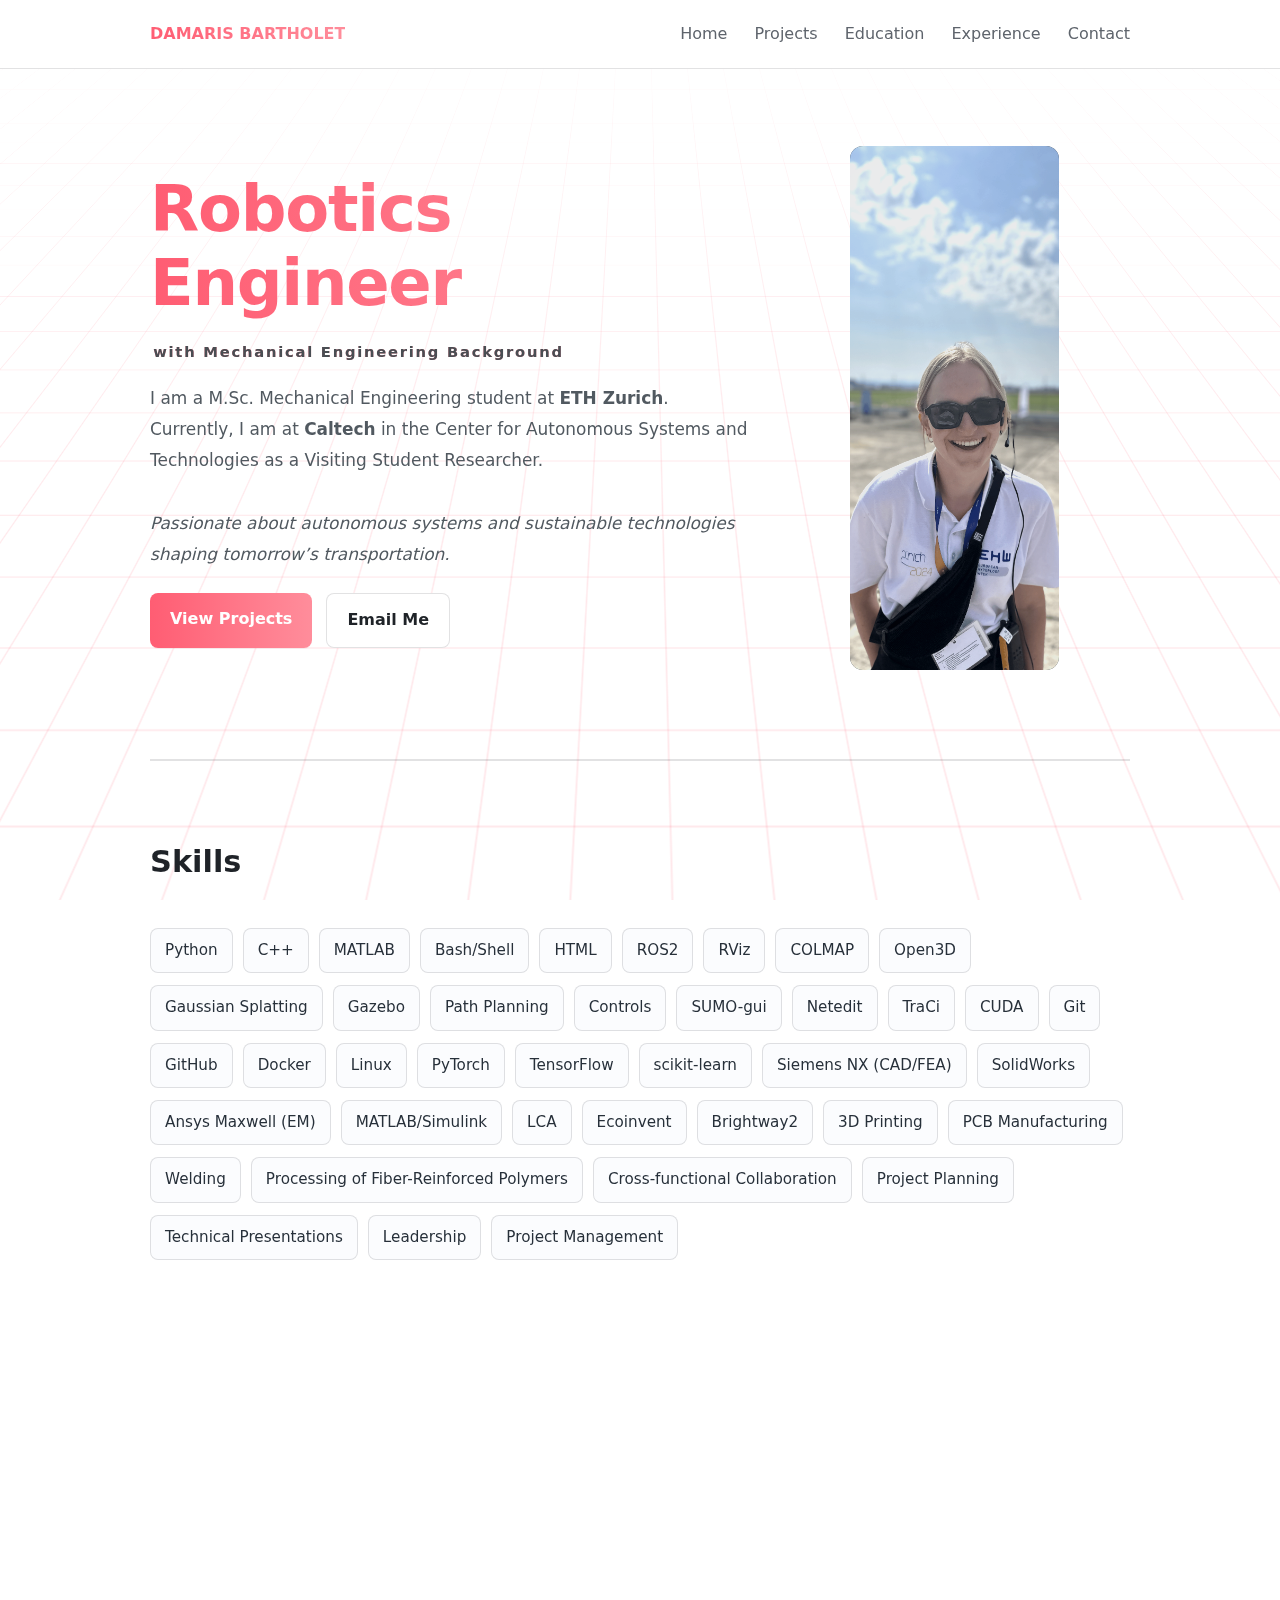
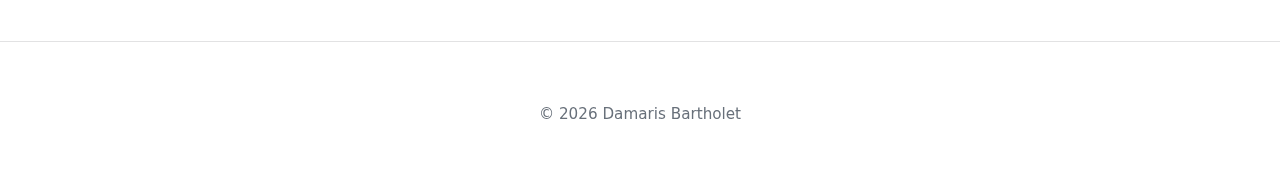
<file: index.html>
<!DOCTYPE html>
<html lang="en">
<head>
  <meta charset="utf-8" />
  <meta name="viewport" content="width=device-width, initial-scale=1" />
  <title>Damaris – Portfolio</title>
  <link href="https://api.fontshare.com/v2/css?f[]=general-sans@400,500,600&display=swap" rel="stylesheet">
  <link rel="stylesheet" href="assets/css/style.css" />
</head>
<body>
  <div class="bg-anim">
  <div class="grid-plane"></div>
</div>
  <header class="nav">
    <div class="wrap nav-inner">
      <div class="brand gradient-text">DAMARIS BARTHOLET</div>
      <nav class="links">
        <a href="index.html" class="active">Home</a>
        <a href="projects.html">Projects</a>
        <a href="education.html">Education</a>
        <a href="experience.html">Experience</a>
        <a href="index.html#contact">Contact</a>
      </nav>
    </div>
  </header>
  <main class="wrap">
    <!-- HERO -->
    <section class="hero sr" id="top">
      <div class="hero-grid">
        <div class="hero-copy">
        
        <h1 class="display gradient-text thin">Robotics Engineer</h1>
        <p class="name-sub gradient-text">with Mechanical Engineering Background</p>
          <p class="lede">
            I am a M.Sc. Mechanical Engineering student at <strong>ETH Zurich</strong>.<br>
            Currently, I am at <strong>Caltech</strong> in the Center for Autonomous Systems and Technologies as a Visiting Student Researcher.<br>
            <br>
            <em>Passionate about autonomous systems and sustainable technologies shaping tomorrow’s transportation.</em>
          </p>
          <div class="cta">
            <a href="projects.html" class="btn gradient">View Projects</a>
            <a href="mailto:damarisb@caltech.edu" class="btn outline">Email Me</a>
          </div>
        </div>
        <figure class="hero-banner" aria-label="Portrait (2:5)">
          <img src="assets/img/portrait.png" alt="Portrait of Damaris" class="hero-img" />
        </figure>
      </div>
    </section>


<!-- <section class="section">
  <div class="wrap">
    <h2 class="section-title">Featured Projects</h2>

    <div class="project-row">
      
      <a href="project-ml.html" class="project-card-small">
        <div class="project-thumb">
          <img src="img/project-ml.jpg" alt="Machine Learning Project">
        </div>
        <h3 class="item-title">Machine Learning Models</h3>
        <p class="muted">Regression, classification, and model evaluation using real datasets.</p>
      </a>

      <a href="project-hci.html" class="project-card-small">
        <div class="project-thumb">
          <img src="img/project-hci.jpg" alt="FinTra App">
        </div>
        <h3 class="item-title">FinTra — Finance Tracking App</h3>
        <p class="muted">User-centered design and prototyping for an accessible budgeting app.</p>
      </a>

      <a href="project-mpc.html" class="project-card-small">
        <div class="project-thumb">
          <img src="img/project-mpc.jpg" alt="Autonomous Intersection Simulation">
        </div>
        <h3 class="item-title">Autonomous Intersection Control</h3>
        <p class="muted">Distributed MPC and path planning for multi-robot systems.</p>
      </a>

    </div>
  </div>
</section> -->
    <!-- Motivation (no title) -->
    <!-- <section id="motivation" class="section sr"> -->
      <!-- <p class="gradient-intro">My motivation is to work on technologies that move the world — literally and figuratively</p>
      <p>As probably most of the people, who are visiting this website, are expecting an AI-generated text here, which is saying how great I am, I will asure you, this is written by myself (as you will probably see also some grammar mistakes).</p>
      <p>I am motivated by working on something where I can see the purpose in: developing a new mode of transport that is more efficient than anything existing, figuring out what is a more sustainable way of genrerating electricity, writing a computer vision algorithm than can be implemented for autonomous driving making the roads safer, and much more.</p> -->
      <!-- <p>I’m fascinated by how businesses are built — not only through groundbreaking technology, but by deeply understanding what people actually need and integrating that into purposeful design. I want to create solutions that are not just technically impressive, but meaningful and impactful.</p>
      <p>My motivation is to work on technologies that move the world — literally and figuratively. From autonomous driving and novel forms of transportation to renewable energy systems and sustainable solutions that fight pollution and reduce environmental impact. I want to contribute to projects that push boundaries while helping build a more livable, responsible future.</p>
      <p>I don’t want to be just an engineer behind a screen — I want to make a difference.</p> -->
    <!-- </section> -->

    <!-- Skills -->
    <section id="skills" class="section sr">
      <h2 class="section-title">Skills</h2>
      <div class="chips wide">
        <span>Python</span><span>C++</span><span>MATLAB</span><span>Bash/Shell</span><span>HTML</span><span>ROS2</span><span>RViz</span><span>COLMAP</span><span>Open3D</span>
        <span>Gaussian Splatting</span><span>Gazebo</span><span>Path Planning</span><span>Controls</span><span>SUMO-gui</span><span>Netedit</span><span>TraCi</span><span>CUDA</span><span>Git</span>
        <span>GitHub</span><span>Docker</span><span>Linux</span><span>PyTorch</span><span>TensorFlow</span><span>scikit-learn</span><span>Siemens NX (CAD/FEA)</span><span>SolidWorks</span><span>Ansys Maxwell (EM)</span><span>MATLAB/Simulink</span>
        <span>LCA</span><span>Ecoinvent</span><span>Brightway2</span><span>3D Printing</span><span>PCB Manufacturing</span><span>Welding</span><span>Processing of Fiber-Reinforced Polymers</span><span>Cross-functional Collaboration</span>
        <span>Project Planning</span><span>Technical Presentations</span><span>Leadership</span><span>Project Management</span>
      </div>
    </section>
    
    <!-- Contact with 3 icon-only buttons -->
    <section id="contact" class="section sr">
      <h2 class="section-title">Contact</h2>
      <div class="contact-actions">
        <a href="https://www.linkedin.com/in/damaris-bartholet-687370222" class="btn icon square" aria-label="LinkedIn">
          <span class="icon">
            <svg viewBox="0 0 24 24" width="20" height="20" aria-hidden="true">
              
              <path fill="currentColor" d="M4.98 3.5C4.98 4.88 3.86 6 2.5 6S0 4.88 0 3.5 1.12 1 2.5 1s2.48 1.12 2.48 2.5zM.5 8h4V24h-4V8zm7.5 0h3.8v2.2h.05c.53-1 1.82-2.2 3.75-2.2 4.01 0 4.75 2.64 4.75 6.07V24h-4v-7.1c0-1.69-.03-3.86-2.35-3.86-2.35 0-2.71 1.83-2.71 3.72V24h-4V8z"/>
            </svg>
          </span>
        </a>
        <a href="https://github.com/damariba" class="btn icon square" aria-label="GitHub">
          <span class="icon">
            <svg viewBox="0 0 24 24" width="20" height="20" aria-hidden="true">
              
              <path fill="currentColor" d="M12 .5C5.73.5.98 5.24.98 11.5c0 4.85 3.15 8.96 7.52 10.41.55.1.75-.24.75-.53v-1.85c-3.06.66-3.71-1.3-3.71-1.3-.5-1.28-1.22-1.62-1.22-1.62-.99-.68.08-.67.08-.67 1.1.08 1.69 1.13 1.69 1.13.98 1.68 2.58 1.2 3.21.92.1-.71.38-1.2.69-1.48-2.44-.28-5-1.22-5-5.43 0-1.2.43-2.18 1.13-2.96-.11-.28-.49-1.43.11-2.98 0 0 .93-.3 3.05 1.13a10.58 10.58 0 0 1 5.56 0c2.12-1.43 3.05-1.13 3.05-1.13.6 1.55.22 2.7.11 2.98.7.78 1.12 1.76 1.12 2.96 0 4.22-2.57 5.15-5.01 5.43.39.33.73.97.73 1.96v2.9c0 .29.2.64.76.53A10.53 10.53 0 0 0 23.02 11.5C23.02 5.24 18.27.5 12 .5z"/>
            </svg>
          </span>
        </a>
        <a href="mailto:damarisb@caltech.edu" class="btn icon square" aria-label="Email Me">
          <span class="icon">
            <svg viewBox="0 0 24 24" width="20" height="20" aria-hidden="true">
              
              <path fill="currentColor" d="M2 4h20a2 2 0 0 1 2 2v12a2 2 0 0 1-2 2H2a2 2 0 0 1-2-2V6a2 2 0 0 1 2-2zm0 2v.01L12 13l10-6.99V6H2zm20 2.25-9.35 6.52a2 2 0 0 1-2.3 0L1 8.25V18h21c.55 0 1-.45 1-1V8.25z"/>
            </svg>
          </span>
        </a>
      </div>
    </section>

  </main>

  <footer class="footer"><p>© <span id="year"></span> Damaris Bartholet</p></footer>
  <script src="assets/js/main.js"></script>
</body>
</html>
</file>
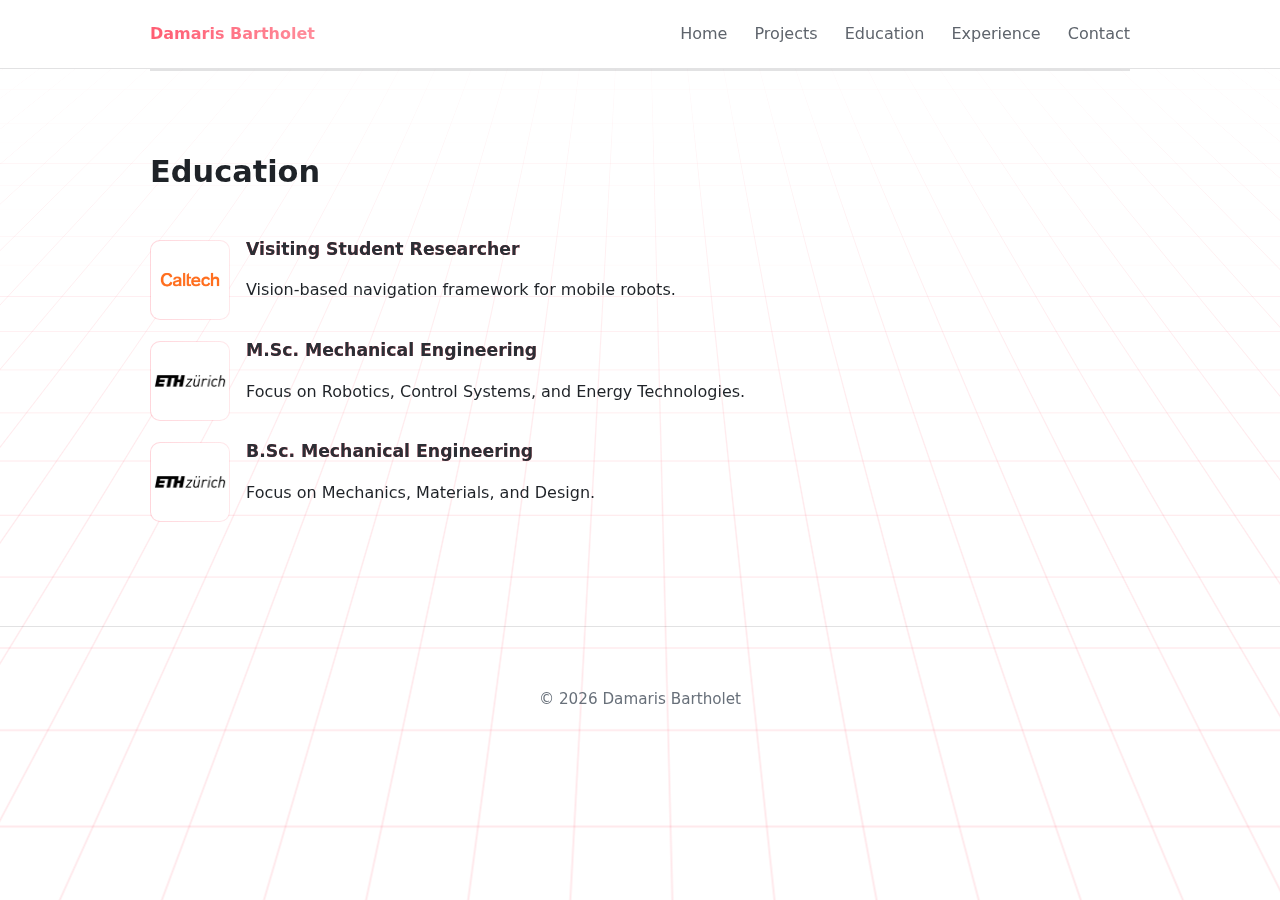
<file: education.html>
<!DOCTYPE html>
<html lang="en">
<head>
  <meta charset="utf-8" />
  <meta name="viewport" content="width=device-width, initial-scale=1" />
  <title>Education — Damaris</title>
  <link href="https://api.fontshare.com/v2/css?f[]=general-sans@400,500,600&display=swap" rel="stylesheet">
  <link rel="stylesheet" href="assets/css/style.css" />
</head>
<body>
  <div class="bg-anim">
  <div class="grid-plane"></div>
</div>
  <header class="nav">
    <div class="wrap nav-inner">
      <div class="brand gradient-text">Damaris Bartholet</div>
      <nav class="links">
        <a href="index.html">Home</a>
        <a href="projects.html">Projects</a>
        <a href="education.html" class="active">Education</a>
        <a href="experience.html">Experience</a>
        <a href="index.html#contact">Contact</a>
      </nav>
    </div>
  </header>
  <main class="wrap">
    <section id="education" class="section sr">
      <h2 class="section-title">Education</h2>
        <div class="info-row">
          <div class="logo">
            <img src="assets/img/Logos/caltech.png" alt="Caltech">
        </div>
      <div>
        <h3 class="item-title gradient-text">Visiting Student Researcher</h3>
        <p>Vision-based navigation framework for mobile robots.</p>
      </div>
    </div>
        <div class="info-row">
          <div class="logo">
            <img src="assets/img/Logos/eth.png" alt="ETH Zurich">
        </div>
        <div>
          <h3 class="item-title gradient-text">M.Sc. Mechanical Engineering</h3>
          <p>Focus on Robotics, Control Systems, and Energy Technologies.</p>
        </div>
      </div>
            <div class="info-row">
        <div class="logo">
            <img src="assets/img/Logos/eth.png" alt="ETH Zurich">
        </div>
        <div>
          <h3 class="item-title gradient-text">B.Sc. Mechanical Engineering</h3>
          <p>Focus on Mechanics, Materials, and Design.</p>
        </div>
      </div>
    </section>
  </main>
  <footer class="footer"><p>© <span id="year"></span> Damaris Bartholet</p></footer>
  <script src="assets/js/main.js"></script>
</body>
</html>
</file>
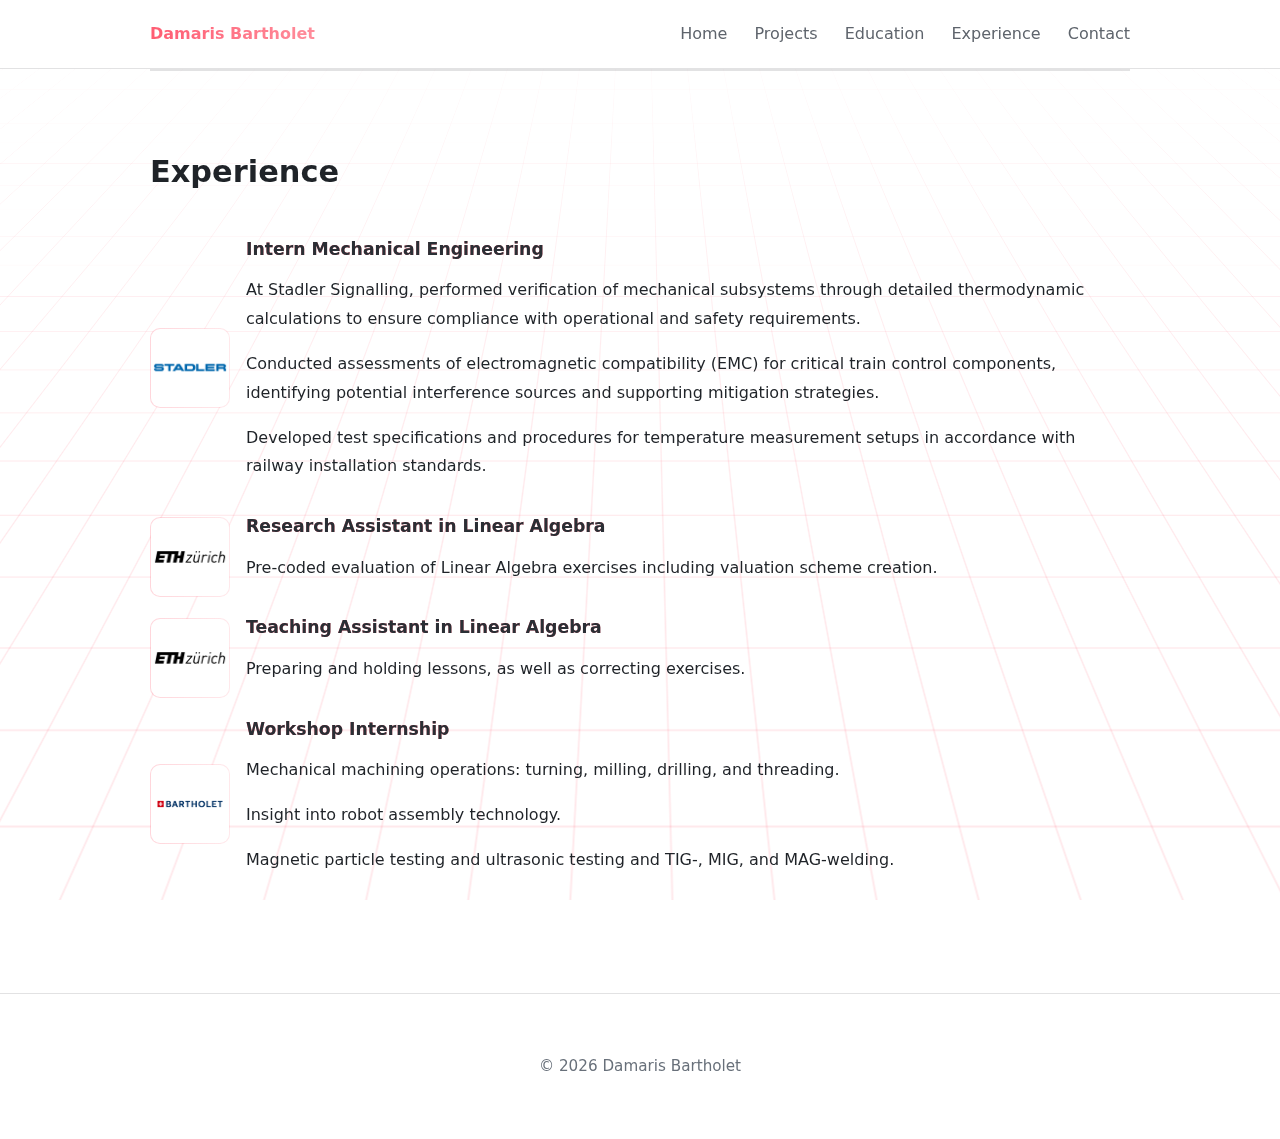
<file: experience.html>
<!DOCTYPE html>
<html lang="en">
<head>
  <meta charset="utf-8" />
  <meta name="viewport" content="width=device-width, initial-scale=1" />
  <title>Experience — Damaris</title>
  <link href="https://api.fontshare.com/v2/css?f[]=general-sans@400,500,600&display=swap" rel="stylesheet">
  <link rel="stylesheet" href="assets/css/style.css" />
</head>
<body>
  <div class="bg-anim">
  <div class="grid-plane"></div>
</div>
  <header class="nav">
    <div class="wrap nav-inner">
      <div class="brand gradient-text">Damaris Bartholet</div>
      <nav class="links">
        <a href="index.html">Home</a>
        <a href="projects.html">Projects</a>
        <a href="education.html">Education</a>
        <a href="experience.html" class="active">Experience</a>
        <a href="index.html#contact">Contact</a>
      </nav>
    </div>
  </header>
  <main class="wrap">
    <section id="experience" class="section sr">
      <h2 class="section-title">Experience</h2>
      <div class="info-row">
          <div class="logo">
            <img src="assets/img/Logos/Stadler.svg.png" alt="Stadler">
        </div>
        <div>
          <h3 class="item-title gradient-text">Intern Mechanical Engineering</h3>
          <p>At Stadler Signalling, performed verification of mechanical subsystems through detailed thermodynamic calculations to ensure compliance with operational and safety requirements.</p>
          <p>Conducted assessments of electromagnetic compatibility (EMC) for critical train control components, identifying potential interference sources and supporting mitigation strategies.</p>
          <p>Developed test specifications and procedures for temperature measurement setups in accordance with railway installation standards.</p>
        </div>
      </div>
      <div class="info-row">
          <div class="logo">
            <img src="assets/img/Logos/eth.png" alt="ETH Zurich">
        </div>
        <div>
          <h3 class="item-title gradient-text">Research Assistant in Linear Algebra</h3>
          <p>Pre-coded evaluation of Linear Algebra exercises including valuation scheme creation.</p>
        </div>
      </div>
      <div class="info-row">
          <div class="logo">
            <img src="assets/img/Logos/eth.png" alt="ETH Zurich">
        </div>
        <div>
          <h3 class="item-title gradient-text">Teaching Assistant in Linear Algebra</h3>
          <p>Preparing and holding lessons, as well as correcting exercises.</p>
        </div>
      </div>
            <div class="info-row">
          <div class="logo">
            <img src="assets/img/Logos/bartholet.png" alt="Bartholet">
        </div>
        <div>
          <h3 class="item-title gradient-text">Workshop Internship</h3>
          <p>Mechanical machining operations: turning, milling, drilling, and threading.</p>
          <p>Insight into robot assembly technology.</p>
          <p>Magnetic particle testing and ultrasonic testing and TIG-, MIG, and MAG-welding.</p>
        </div>
      </div>
    </section>
  </main>
  <footer class="footer"><p>© <span id="year"></span> Damaris Bartholet</p></footer>
  <script src="assets/js/main.js"></script>
</body>
</html>
</file>
<file: assets/css/style.css>
/* ===========================
   v17 — Mono-Tech / Futuristic Minimal
   (alle Klassennamen beibehalten)
   =========================== */

:root{
  --bg:#ffffff;
  --ink:#1f2328;                 /* sattes Anthrazit, klar und modern */
  --muted:#5e646c;               /* kühles Grau für Sekundärtext */
  --line:rgba(17,19,22,.12);     /* dezente Divider */

  --accent:#ff5d73;            /* kräftiger, satter Rot-Korallton */
  --accent-2:#ff8d9b;          /* heller Verlauf */
  --grad-strong: linear-gradient(90deg, var(--accent), var(--accent-2));
  --grad-soft: linear-gradient(90deg, rgba(255,93,115,.25), rgba(255,141,155,.20));
}

*{ box-sizing:border-box }
html,body{ height:100% }
body{
  margin:0; background:var(--bg); color:var(--ink);
  font-family:'DM Sans',system-ui,-apple-system,Segoe UI,Roboto,Helvetica,Arial,sans-serif;
  line-height:1.8; -webkit-font-smoothing:antialiased;
}
.wrap{ width:min(980px,92%); margin:0 auto }
.center{ text-align:center }

/* NAV */
.nav{
  position:sticky; top:0;
  background:rgba(255,255,255,.92);
  -webkit-backdrop-filter:blur(8px); backdrop-filter:blur(1px);
  border-bottom:1px solid var(--line);
  z-index:10000; isolation:isolate;
}
.nav-inner{ display:flex; align-items:center; justify-content:space-between; height:68px }
.brand{ font:600 1rem/1 'General Sans','DM Sans',system-ui }
.links a{ text-decoration:none; color:var(--muted); margin-left:22px; font-weight:500 }
.links a:hover{ color:var(--ink) }

/* HERO */
.hero{ padding:76px 0 88px; position:relative; z-index:0 }
.hero-grid{ display:grid; grid-template-columns:1.2fr .7fr; gap:28px; align-items:center }

/* TYPO */
.display{
  font:700 clamp(2.6rem,5vw,4rem)/1.16 'General Sans','DM Sans',system-ui; /* dominanter, aber sachlich */
  letter-spacing:-0.02em; margin:.2rem 0 1.4rem;
}
.gradient-text{
  /* kühler, schmaler Verlauf für Text – reduziert bunt */
  background: var(--grad-strong);
  -webkit-background-clip:text; background-clip:text; color:transparent;
}
.hero-divider{
  height:2px; width:200px;
  background: linear-gradient(90deg, transparent, rgba(15,26,38,.35), transparent);
  border-radius:999px; margin:.35rem 0 1.4rem .2rem;
}
.subtitle{ font:500 1.18rem/1.4 'General Sans','DM Sans',system-ui; margin:.2rem 0 1.1rem 1.2rem; color:#3a4047 }
.lede{ color:#515960; max-width:720px; font-size:1.06rem; line-height:1.85}
.name-sub{ font:600 .92rem/1.2 'General Sans','DM Sans',system-ui; letter-spacing:.12em; margin:.2rem 0 1.4rem 0.2rem; color:#2a2f35; opacity:.85 }

/* CTA BUTTONS – kantiger, sachlicher */
.cta{ display:flex; gap:14px; margin-top:22px }
.btn{
  display:inline-block; padding:12px 20px; border-radius:8px;
  font-weight:600; text-decoration:none;
  transition:box-shadow .18s ease, transform .12s ease, filter .18s ease, background .18s ease;
}
.btn.gradient{
  background: var(--grad-strong); color:#fff; border:none;
  box-shadow: 0 1px 0 rgba(0,0,0,.03);
}
.btn.gradient:hover{ transform:translateY(-1px); box-shadow:0 10px 26px rgba(0,42,92,.18) }
.btn.outline{ border:1.5px solid var(--line); color:var(--ink); background:var(--bg) }
.btn.outline:hover{ transform:translateY(-1px); box-shadow:0 6px 14px rgba(0,0,0,.06) }

/* ICON BUTTONS (Kontakt) – gefüllt, minimal */
.btn.icon.square{
  width:44px; height:44px; padding:0; display:inline-flex; align-items:center; justify-content:center;
  border-radius:10px; background: linear-gradient(180deg, #1a2836, #121a23);
  color:#e8f1ff; box-shadow:0 8px 24px rgba(8,18,30,.18);
}
.btn.icon.square:hover{ transform:translateY(-1px) scale(1.02); box-shadow:0 14px 30px rgba(8,18,30,.24) }
.btn.icon.square .icon svg{ width:20px; height:20px; display:block }

.hero-banner {
  position: relative;
  width: 60%;
  max-width: 320px;
  aspect-ratio: 2/5;
  border-radius: 14px;
  overflow: hidden;
  background: linear-gradient(180deg, #0e1620, #0f1a26) padding-box;
  border: 1px solid rgba(255,255,255,0.06);
  display: grid;
  place-items: center;
  margin: auto;
  z-index: 0;
  justify-self: end;

  /* subtle light gradient for depth */
  background-image:
    radial-gradient(ellipse at 40% 20%, rgba(255,255,255,0.08), transparent 60%),
    radial-gradient(ellipse at 60% 80%, rgba(90,167,255,0.1), transparent 70%),
    linear-gradient(180deg, #0e1620, #0f1a26);
  background-blend-mode: overlay;
  transition: transform .4s ease, box-shadow .4s ease;
}
.hero-banner::after {
  content: "";
  position: absolute;
  top: 0; left: 0;
  width: 100%; height: 100%;
  background: radial-gradient(circle at 30% 15%, rgba(255,255,255,0.15), transparent 60%);
  mix-blend-mode: screen;
  pointer-events: none;
  transition: opacity .5s ease;
}
.hero-img {
  width: 100%;
  height: 100%;
  object-fit: cover;
  object-position: center bottom;
  display: block;
  transform: scale(1.02);
  opacity: 0.9;
  transition: transform .6s ease;
  filter: saturate(.9)
    contrast(1.1)
    brightness(1.1)
    hue-rotate(0deg); /* cool tech tint */
}

/* SECTIONS */
.section{ padding:84px 0; text-align:left; border-top:2px solid var(--line) }
.section-title{ font:700 1.9rem/1.15 'General Sans','DM Sans',system-ui; color:var(--ink); margin:0 0 48px }
.item-title{ font:600 1.08rem/1.3 'General Sans','DM Sans',system-ui; margin:0 0 8px; color:#2a2f35 }
.subsection{ font:700 1.7rem/1.25 'General Sans','DM Sans',system-ui; margin:16px 0 16px }

/* PROJECTS */
.project-card{ display:grid; grid-template-columns:1fr 1.2fr; gap:24px; align-items:center }
.project-card + .project-card{ margin-top:-10px }

/* Bilder mit präzisem, kühlem Rahmen */
.project-img, .project-img-thin{
  position:relative; border-radius:10px; border:1px solid transparent;
  background: linear-gradient(#ffffff,#ffffff) padding-box;
  overflow:hidden;
  box-shadow: 0 6px 18px rgba(0, 0, 0, 0.06);
}
.project-img{ aspect-ratio:4/3 }
.project-img-thin{ aspect-ratio:2904/1360 }
.project-img img, .project-img-thin img{ width:100%; height:100%; object-fit:cover; display:block; border-radius:inherit }


.project-img iframe,
.project-img-thin iframe {
  width: 100%;
  height: 100%;
  border: none;
  border-radius: inherit;
  display: block;
  object-fit: cover;
  box-shadow: 0 6px 18px rgba(0, 0, 0, 0.06);
}

/* SKILLS – Tool-Badges, kein Bonbon */
.chips{ display:flex; flex-wrap:wrap; gap:10px; row-gap:12px; margin-top:8px }
.chips span{
  font-size:.95rem; padding:8px 14px; border-radius:8px;
  border:1.5px solid rgba(17,19,22,.12);
  background:#fbfcfe;
  color:#27303a; transition:box-shadow .16s ease, transform .12s ease, border-color .16s ease;
}
.chips span:hover{ transform:translateY(-1px); box-shadow:0 8px 22px rgba(8,18,30,.08); border-color:rgba(17,19,22,.20) }

/* INFO ROWS (Edu/Exp) */
.info-row{ display:grid; grid-template-columns:80px auto; gap:16px; align-items:center; margin:0 0 18px }
.logo{
  width:80px; height:80px; border-radius:10px; position:relative; overflow:hidden;
  border:1.5px solid transparent;
  background: linear-gradient(#ffffff,#ffffff) padding-box,
              linear-gradient(90deg, rgba(255,93,115,.25), rgba(255,141,155,.20)) border-box;
  display:grid; place-items:center;
}
.logo img{ width:100%; height:100%; object-fit:contain; border-radius:inherit; display:block }

/* Gradient-Intro (dezent kühler) */
.gradient-intro{
  font-weight:600; font-size:1.06rem;
  background: linear-gradient(90deg, #0f1a26, #2a3542);
  -webkit-background-clip:text; background-clip:text; color:transparent;
  margin-bottom:1rem;
}

/* CONTACT */
.contact-actions{ display:flex; gap:24px; justify-content:center; flex-wrap:wrap }
.contact-actions .btn{ min-width:140px; text-align:center }

/* FOOTER */
.footer{ border-top:1px solid var(--line); text-align:center; padding:44px 0; color:#68707a; font-size:.95rem }

/* SCROLL REVEAL */
.sr{ opacity:0; transform:translateY(14px); will-change:transform,opacity }
.sr.in{ opacity:1; transform:none; transition:opacity .55s ease, transform .55s ease }

/* ACCORDION – sachlich, klickbar

.accordion > summary{
  display:flex; align-items:center; justify-content:space-between;
  padding:12px 14px; border-radius:10px;
  background:#fbfcfe; border:1px solid var(--line);
  cursor:pointer; user-select:none; list-style:none;
  transition:box-shadow .18s ease, transform .12s ease, border-color .18s ease;
}
.accordion > summary::-webkit-details-marker{ display:none }
.accordion > summary:hover{ box-shadow:0 8px 22px rgba(8,18,30,.08); transform:translateY(-1px) }
.accordion[open] > summary{ border-color:rgba(17,19,22,.18); box-shadow:0 12px 28px rgba(8,18,30,.10) }
.accordion > summary .subsection{ margin:0 }
.accordion .chev{ width:26px; height:26px; flex-shrink:0; transition:transform .25s ease }
.accordion .chev path {
  stroke: var(--accent);
  stroke-width: 3.2;
  stroke-linecap: round;
  stroke-linejoin: round;
  fill: none;
}
.accordion[open] .chev{ transform:rotate(180deg) }

.accordion > *:not(summary){
  padding:28px 4px; border-bottom:1px solid var(--line);
  animation:acc-fade .25s ease;
}
.accordion > *:not(summary):first-of-type{ border-top:none }
@keyframes acc-fade{ from{opacity:0; transform:translateY(-4px)} to{opacity:1; transform:none} } */

/* Header like .btn.outline */
.accordion {
  border: none;
  margin: 20px 0; /* mehr Abstand zwischen Blöcken */
  border-radius: 8px;
  overflow: visible;
}
.accordion > summary{
  display:flex; align-items:center; justify-content:space-between;
  padding:10px 18px; border-radius:8px; min-height: 48px;
  background: var(--bg);
  border: 1.5px solid var(--line);
  color: var(--ink);
  cursor:pointer; user-select:none; list-style:none;
  transition: box-shadow .18s ease, transform .12s ease, border-color .18s ease;
}
.accordion > summary::-webkit-details-marker{ display:none; }
/* Hover-Effekt wie bei .btn.outline */
.accordion > summary:hover {
  transform: translateY(-1px);
  box-shadow: 0 6px 14px rgba(0,0,0,.06);
  border-color: rgba(17,19,22,.18);
  background: var(--bg);
}
/* Aktiver Zustand (wenn geöffnet) – etwas stärkerer Schatten */
.accordion[open] > summary {
  box-shadow: 0 10px 24px rgba(0,0,0,.10);
  border-color: rgba(17,19,22,.20);
  background: var(--bg);
}
/* Abstand zwischen geöffnetem Header und Inhalt */
.accordion > *:not(summary) {
  padding-top: 48px;        /* Abstand oberhalb des Inhalts */
  padding-bottom: 24px;     /* optional etwas unten */
  padding-left: 4px;
  padding-right: 4px;
  animation: acc-fade .25s ease;
}

/* Chevron (no box), gradient stroke with fallback */
.accordion .chev{ width:124px; height:54px; flex-shrink:0; display:inline-grid; place-items:center; transition: transform .25s ease; }
.accordion .chev svg{ width:100%; height:100%; display:block; }
.accordion .chev path{
  stroke: var(--accent);
  stroke-width: 4;
  stroke-linecap: square;
  stroke-linejoin: round;
  fill: none;
}
.accordion[open] .chev{ transform: rotate(180deg); }

/* Utilities */
.sr-hidden{ visibility:hidden }

/* Responsive */
@media (max-width:900px){
  .hero-grid{ grid-template-columns:1fr }
  .hero-banner{ width:100%; justify-self:auto }
  .section{ padding:72px 0 }
}
/* Hintergrund-GRID hinter allem platzieren */
.bg-anim0{
  position: fixed;
  inset: 0;                 /* füllt den ganzen Viewport */
  z-index: 0;               /* hinter dem Inhalt */
  pointer-events: none;
  background-color: #fff;

  /* dein Linienraster (mit stärkerem #ff6b81-Ton) */
  background-image:
    repeating-linear-gradient(0deg,   rgba(255, 93, 115, .10) 0 1px, transparent 1px 52px),
    repeating-linear-gradient(90deg,  rgba(255, 93, 115, .10) 0 1px, transparent 1px 52px);
  background-size: 52px 52px;
  animation: gridShift 40s linear infinite;
}

/* Inhaltsebene über das Grid heben */
.nav, .wrap, .footer{
  position: relative;
  z-index: 1;
}

@keyframes gridShift{
  to { background-position: 32px 32px, 32px 32px; }
}

/* Ebene hinter allem */
.bg-anim{
  position: fixed;
  inset: 0;
  z-index: 0;
  pointer-events: none;
  overflow: hidden;
}

/* 3D-Gitterfläche */
.grid-plane{
  position: absolute;
  left: 50%;
  bottom: -10vh;                  /* leicht unter den Bildschirm schieben */
  width: 160vw;                   /* extra breit, damit Ränder nicht sichtbar werden */
  height: 160vh;

  /* Raster in deiner Akzentfarbe */
  --grid-c: rgba(255,93,115,.14); /* aus #ff5d73 Familie */
  background-image:
    repeating-linear-gradient(0deg,   var(--grid-c) 0 1px, transparent 1px 52px),
    repeating-linear-gradient(90deg,  var(--grid-c) 0 1px, transparent 1px 52px);

  transform-origin: 50% 50%;      /* Fluchtpunkt gefühlt unten */
  transform:
    translateX(-50%)
    perspective(900px)
    rotateX(54deg)                /* kippt die Fläche nach hinten */
    /* rotateZ(-2deg)                minimaler Winkel für Dynamik */
    translateZ(0);

  /* Tiefe/Verblassen nach hinten */
  mask-image: linear-gradient( to top, rgba(0,0,0,1) 30%, rgba(0,0,0,.2) 80%, rgba(0,0,0,0) 100%);
  -webkit-mask-image: linear-gradient( to top, rgba(0,0,0,1) 30%, rgba(0,0,0,.2) 80%, rgba(0,0,0,0) 100%);

  /* dezente Reflexe */
  /* box-shadow:
    inset 0 0 120px rgba(255,255,255,.06),
    0 -20px 80px rgba(0,0,0,.08); */
}

/* Inhalt über das Grid legen */
.nav, .wrap, .footer{
  position: relative;
  z-index: 1;
}

.project-row {
  display: grid;
  grid-template-columns: repeat(3, 1fr);
  gap: 36px;
  align-items: start;
}

.project-card-small {
  text-decoration: none;
  color: inherit;
  transition: transform .25s ease, box-shadow .25s ease;
}

.project-card-small:hover {
  transform: translateY(-4px);
  box-shadow: 0 12px 26px rgba(0,0,0,.08);
}

.project-thumb {
  border-radius: 10px;
  overflow: hidden;
  border: 1px solid rgba(17,19,22,.1);
  box-shadow: 0 4px 10px rgba(0,0,0,.04);
  aspect-ratio: 4 / 3;
  background: #fff;
  margin-bottom: 14px;
}

.project-thumb img {
  width: 100%;
  height: 100%;
  object-fit: cover;
  display: block;
  transition: transform .35s ease, opacity .35s ease;
}

.project-card-small:hover .project-thumb img {
  transform: scale(1.04);
  opacity: 0.95;
}

.project-card-small h3 {
  font-weight: 600;
  margin: 6px 0 6px;
}

.project-card-small p {
  font-size: .95rem;
  color: var(--muted);
}

/* Responsive fallback */
@media (max-width: 900px) {
  .project-row {
    grid-template-columns: 1fr;
    gap: 48px;
  }
}
</file>
